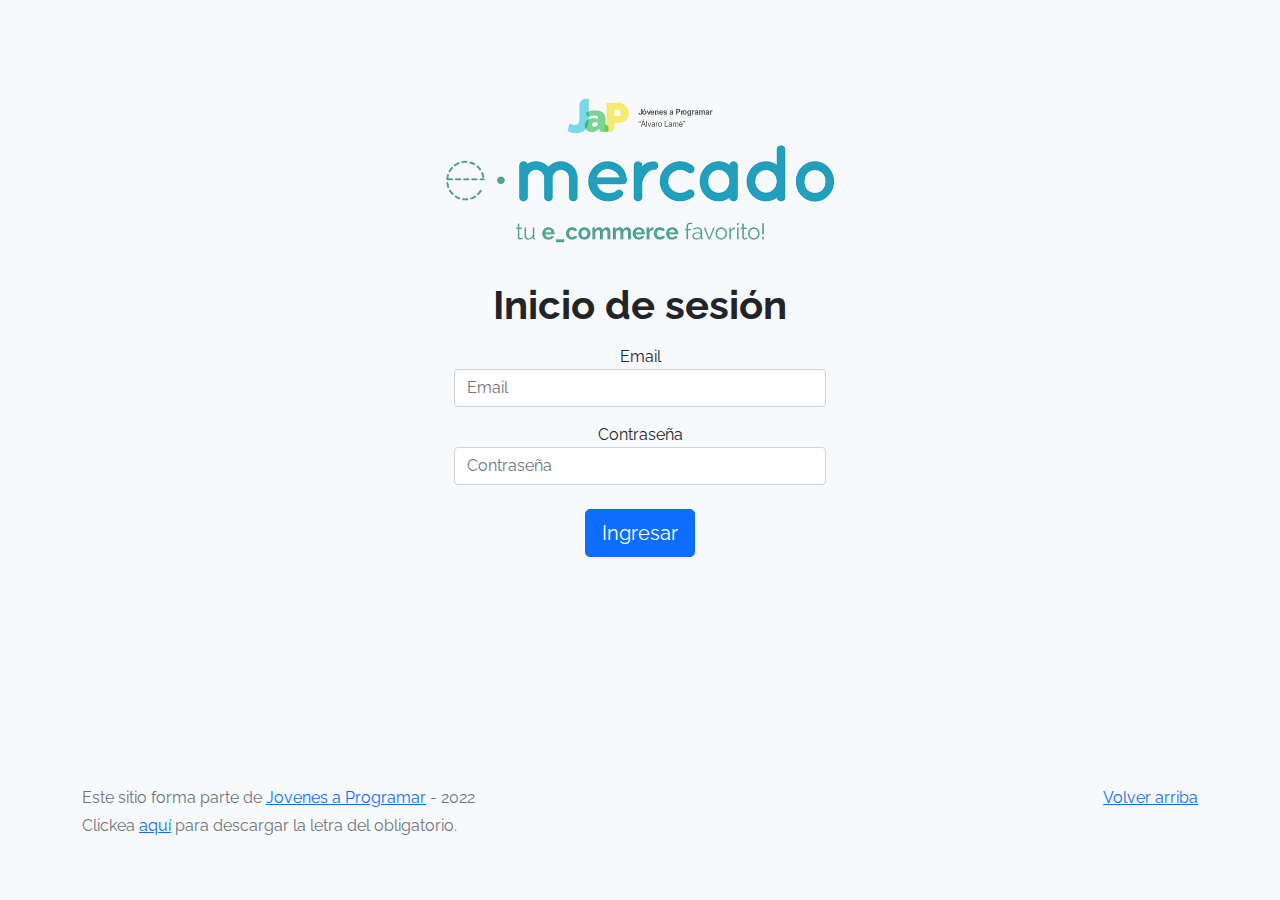
<file: index.html>
<!DOCTYPE html>
<html lang="es">

<head>
  <meta http-equiv="Content-Type" content="text/html; charset=UTF-8">
  <meta name="viewport" content="width=device-width, initial-scale=1, shrink-to-fit=no">
  <title>eMercado - Todo lo que busques está aquí</title>
  
  <link href="https://fonts.googleapis.com/css?family=Raleway:300,300i,400,400i,700,700i,900,900i" rel="stylesheet">
  <link href="css/bootstrap.min.css" rel="stylesheet">
  <link href="css/styles.css" rel="stylesheet">
  <style>
    body {
      background-color: rgb(248, 249, 250);
    }
  </style>
</head>

<body>
  <main> 
    <div class="container text-center mt-5"> 
      
      <div class="d-none d-lg-block pt-4"> <!-- We want the logo to disappear if the screen is too small for it (responsive feel) -->
        <img src="img/login.png" alt="Login-JaP-Logo" width="500">
      </div>
      
      <h1 class="fw-bold">Inicio de sesión</h1> 
      
      <div class="form-group"> <!-- A div including all the login form -->
        <form class="needs-validation" id="login-form" novalidate >
          
          <div class="col-4 mx-auto mt-3"> <!-- The email: required and with invalid feedback -->
            <label for="emailInput">Email</label>
            <input class="form-control" type="email" id="email-input" placeholder="Email" required>
            <div class="invalid-feedback">
              Ingresa tu e-mail
            </div>
          </div>
          
          <div class="col-4 mx-auto mt-3"> <!-- The password: required and with invalid feedback -->
            <label for="passInput">Contraseña</label>
            <input class="form-control" type="password" id="pass-input" placeholder="Contraseña" required>
            <div class="invalid-feedback">
              Ingresa tu contraseña
            </div>
          </div>
          
          <input class="w-10 btn btn-lg btn-primary mt-4" type="submit" value="Ingresar"> <!-- A simple submit button -->
        </form>
      </div>

      <!-- We have the google api loaded on the scripts down below, we give to google our client data and preferences -->
      <div id="g_id_onload" 
        data-client_id="595904313188-fc3uq91rv67dqmqug85nuuba99h29ki7.apps.googleusercontent.com"
        data-callback="handleCredentialResponse">
      </div>
      
      <button class="g_id_signin btn mt-4" type="submit" data-type="standard" id="googleSignIn"> <!-- This is the google button per se -->
      </button>
    </div>
  </main>
  
  <footer class="text-muted">
    <div class="container">
      <p class="float-end">
        <a href="#">Volver arriba</a>
      </p>
      <p>Este sitio forma parte de <a href="https://jovenesaprogramar.edu.uy/" target="_blank">Jovenes a Programar</a> -
        2022</p>
      <p>Clickea <a target="_blank" href="Letra.pdf">aquí</a> para descargar la letra del obligatorio.</p>
    </div>
  </footer>

  <script src="js/bootstrap.bundle.min.js"></script>
  <script src="js/init.js"></script>
  <script src="js/index.js"></script>
  <script src="https://accounts.google.com/gsi/client" async defer></script> <!-- Loading the google API -->
</body>

</html>
</file>
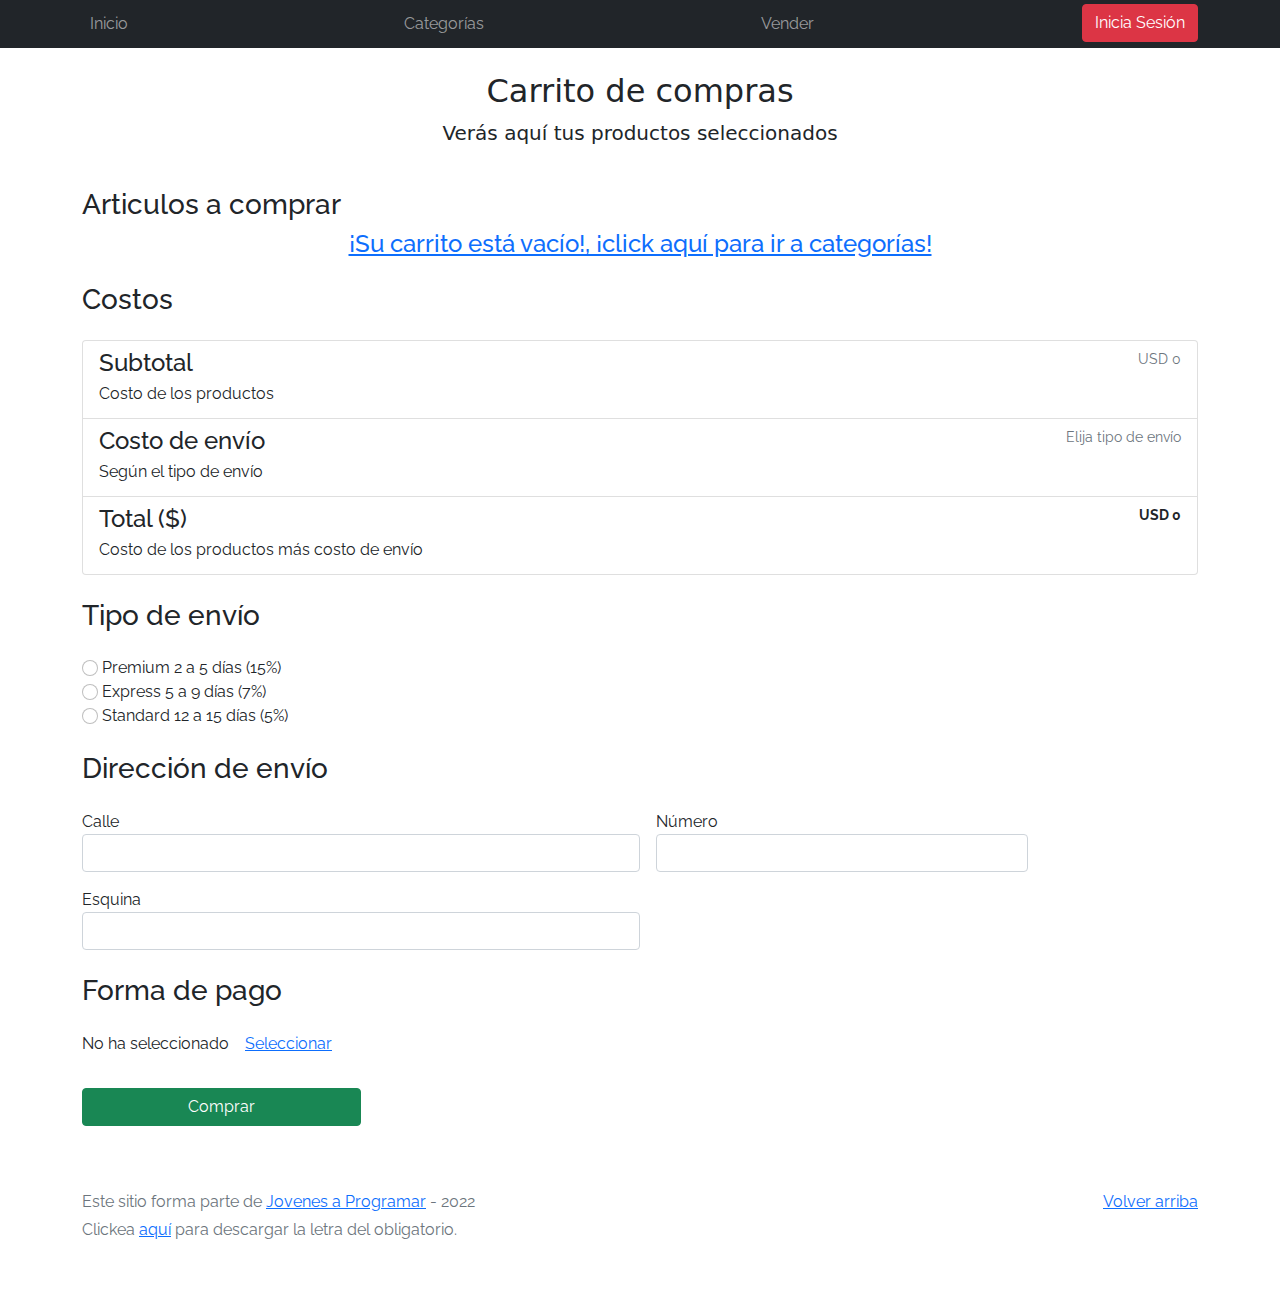
<file: cart.html>
<!DOCTYPE html>
<html lang="es">

<head>
  <meta http-equiv="Content-Type" content="text/html; charset=UTF-8">
  <meta name="viewport" content="width=device-width, initial-scale=1, shrink-to-fit=no">
  <title>eMercado - Todo lo que busques está aquí</title>
  <link href="https://fonts.googleapis.com/css?family=Raleway:300,300i,400,400i,700,700i,900,900i" rel="stylesheet">
  <link href="css/bootstrap.min.css" rel="stylesheet">
  <link href="css/font-awesome.min.css" rel="stylesheet">
  <link href="css/styles.css" rel="stylesheet">
</head>

<body>
  <nav class="navbar navbar-expand-lg navbar-dark bg-dark p-1">
    <div class="container">
      <button class="navbar-toggler" type="button" data-bs-toggle="collapse" data-bs-target="#navbarNav"
        aria-controls="navbarNav" aria-expanded="false" aria-label="Toggle navigation">
        <span class="navbar-toggler-icon"></span>
      </button>
      <div class="collapse navbar-collapse" id="navbarNav">
        <ul class="navbar-nav w-100 justify-content-between">
          <li class="nav-item">
            <a class="nav-link" href="home.html">Inicio</a>
          </li>
          <li class="nav-item">
            <a class="nav-link" href="categories.html">Categorías</a>
          </li>
          <li class="nav-item">
            <a class="nav-link" href="sell.html">Vender</a>
          </li>
          <li class="nav-item" id="username"> <!-- This will show the username once the user logins -->             
          </li>
        </ul>
      </div>
    </div>
  </nav>
  <main class="pb-3">
    <div class="text-center p-4">
      <h2>Carrito de compras</h2> <!-- This h2 is the product name, filled by the js -->
      <p class="lead">Verás aquí tus productos seleccionados</p>
    </div>
    
    <div class="container">
      <h3>Articulos a comprar</h3>

      <h4 class="text-center" id="cart-filler"><a href="categories.html">¡Su carrito está vacío!, ¡click aquí para ir a categorías!</a></h4>

      <table class="table table-hover" style="display: none;" id="articles-header"> <!-- This is the articles table -->
        <thead>
          <tr>
            <th scope="col"></th>
            <th scope="col">Nombre</th>
            <th scope="col">Costo</th>
            <th scope="col">Cantidad</th>
            <th scope="col">Subtotal</th>
            <th scope="col"></th>
          </tr>
        <tbody id="articles-container"> <!-- We will fill the table body with our JS -->
        </tbody>
        </thead>
      </table>

      <h3 class="mt-4 mb-4">Costos</h3> <!-- This list will get filled with our subtotal, shipping and total values -->
      <div class="list-group">
        <div class="list-group-item">
          <div class="d-flex w-100 justify-content-between">
            <h4 class="mb-1">Subtotal</h4>
            <small class="text-muted" id="subtotal">USD 0</small>
          </div>
          <div>
            <p class="mb-1">Costo de los productos</p>
          </div>
        </div>
        
        <div class="list-group-item">
          <div class="d-flex w-100 justify-content-between">
            <h4 class="mb-1">Costo de envío</h4>
            <small class="text-muted" id="shipping">Elija tipo de envío</small>
          </div>
          <div>
            <p class="mb-1">Según el tipo de envío</p>
          </div>
        </div>
        
        <div class="list-group-item">
          <div class="d-flex w-100 justify-content-between">
            <h4 class="mb-1">Total ($)</h4>
            <small class="fw-bold" id="total">USD 0</small>
          </div>
          <div>
            <p class="mb-1">Costo de los productos más costo de envío</p>
          </div>
        </div>
      </div>

      
      <div class="form-group"> <!--Here starts our buying form -->
        <form class="needs-validation" id="buying-form" novalidate>
          <h3 class="mt-4 mb-4">Tipo de envío</h3>  <!--Selecting a shipping will update our shipping value in real time -->
            <input class="form-check-input" type="radio" name="shipping-form" id="premium" required>
            <label  for="premium">Premium 2 a 5 días (15%)</label> <br>
            <input class="form-check-input" type="radio" name="shipping-form" id="express" required>
            <label for="express">Express 5 a 9 días (7%)</label> <br>
            <input class="form-check-input" type="radio" name="shipping-form" id="standard" required>
            <label for="standard">Standard 12 a 15 días (5%)</label>
            <div class="invalid-feedback">
              Selecciona tu tipo de envío
            </div>
          
          <h3 class="mt-4 mb-4">Dirección de envío</h3> <!--Normal user info -->
            <div class="d-flex flex-wrap">
              <div class="col-6 mb-3 me-3">
                <label for="user-street">Calle</label>
                <input class="form-control" type="text" id="user-street" required>
                <div class="invalid-feedback">
                  Completa tu dirección de envío
                </div>
              </div>
              <div class="col-4">
                <label for="user-st-number">Número</label>
                <input class="form-control" type="text" id="user-st-number" required>
                <div class="invalid-feedback">
                  Completa tu dirección de envío
                </div>
              </div>
              <div class="col-6">
                <label for="user-st-corner">Esquina</label>
                <input class="form-control" type="text" id="user-st-corner" required>
                <div class="invalid-feedback">
                  Completa tu dirección de envío
                </div>
              </div>
            </div>

          <h3 class="mt-4 mb-4">Forma de pago</h3> <!--The user will select a way of paying on the modal -->
          <div class="d-flex">
            <p class="me-3" id="buy-condition">No ha seleccionado</p>
            <a href="" data-bs-toggle="modal" data-bs-target="#exampleModal">Seleccionar</a>
          </div>
          <div class="invalid-feedback">
            Debes completar tu forma de pago
          </div>

          <!--Modal starts -->
          <div class="modal fade" id="exampleModal" tabindex="-1" aria-labelledby="exampleModalLabel" aria-hidden="true"> 
            <div class="modal-dialog modal-dialog-centered">
              <div class="modal-content">
                <div class="modal-header">
                  <h1 class="modal-title fs-5" id="exampleModalLabel">Forma de pago</h1>
                  <button type="button" class="btn-close" data-bs-dismiss="modal" aria-label="Close"></button>
                </div>
                
                <div class="modal-body">
                  <input class="form-check-input" type="radio" name="buy-condition-form" id="credit-card" required>
                  <label  for="credit-card">Tarjeta de crédito</label> 
                  
                  <hr>
                  
                  <fieldset id="card-fieldset"> 
                    <div class="d-flex">
                      <div class="col-5 me-3">
                        <label for="card-number">Número de tarjeta</label>
                        <input class="form-control" type="text" name="buy-condition-form" id="card-number" required>
                      </div>
                      
                      <div class="col-4">
                        <label for="security-number">Código de seg.</label>
                        <input class="form-control" type="text" name="buy-condition-form" id="security-number" required>
                      </div>
                    </div>
                    
                    <div class="col-5 my-3">
                      <label for="validity-date">Vencimiento (MM/AA)</label>
                      <input class="form-control" type="text" name="buy-condition-form" id="validity-date" required>
                    </div>
                  </fieldset>
                
                  <input class="form-check-input" type="radio" name="buy-condition-form" id="bank-account" required>
                  <label  for="credit-card">Transferencia bancaria</label>
                    
                    <hr>

                  <fieldset id="bank-fieldset">
                    <div class="col-5">
                      <label for="account-number">Número de cuenta</label>
                      <input class="form-control" type="text" name="buy-condition-form" id="account-number" required>
                    </div>
                  </fieldset>
                </div>
                
                <div class="modal-footer">
                  <button type="button" class="btn btn-primary" data-bs-dismiss="modal">Cerrar</button>
                </div>
              </div>
            </div>
          </div>
          <!--Modal ends -->
          
          <input class="w-25 btn btn-success mt-3" type="submit" value="Comprar" id="buying-submit"> <!--A simple submit button -->
        </form>
      </div>

      <div class="alert alert-success justify-content-between" style="display: none;" role="alert" id="success-alert"> <!--Buying succesfully will display this alert -->
        ¡Has comprado con éxito!
        <button type="button" class="btn-close" data-bs-dismiss="alert" aria-label="Close"></button>
      </div>

      <div class="alert alert-danger justify-content-between" style="display: none;" role="alert" id="empty-cart-alert"> <!--Submitting the form with an empty cart will display this alert -->
        ¡Debes llenar tu carrito para comprar productos!
        <button type="button" class="btn-close" data-bs-dismiss="alert" aria-label="Close"></button>
      </div>
    </div>
  </main>
  <footer class="text-muted">
    <div class="container">
      <p class="float-end">
        <a href="#">Volver arriba</a>
      </p>
      <p>Este sitio forma parte de <a href="https://jovenesaprogramar.edu.uy/" target="_blank">Jovenes a Programar</a> -
        2022</p>
      <p>Clickea <a target="_blank" href="Letra.pdf">aquí</a> para descargar la letra del obligatorio.</p>
    </div>
  </footer>
  <div id="spinner-wrapper">
    <div class="lds-ring">
      <div></div>
      <div></div>
      <div></div>
      <div></div>
    </div>
  </div>
  <script src="js/bootstrap.bundle.min.js"></script>
  <script src="js/init.js"></script>
  <script src="js/cart.js"></script>
</body>

</html>
</file>
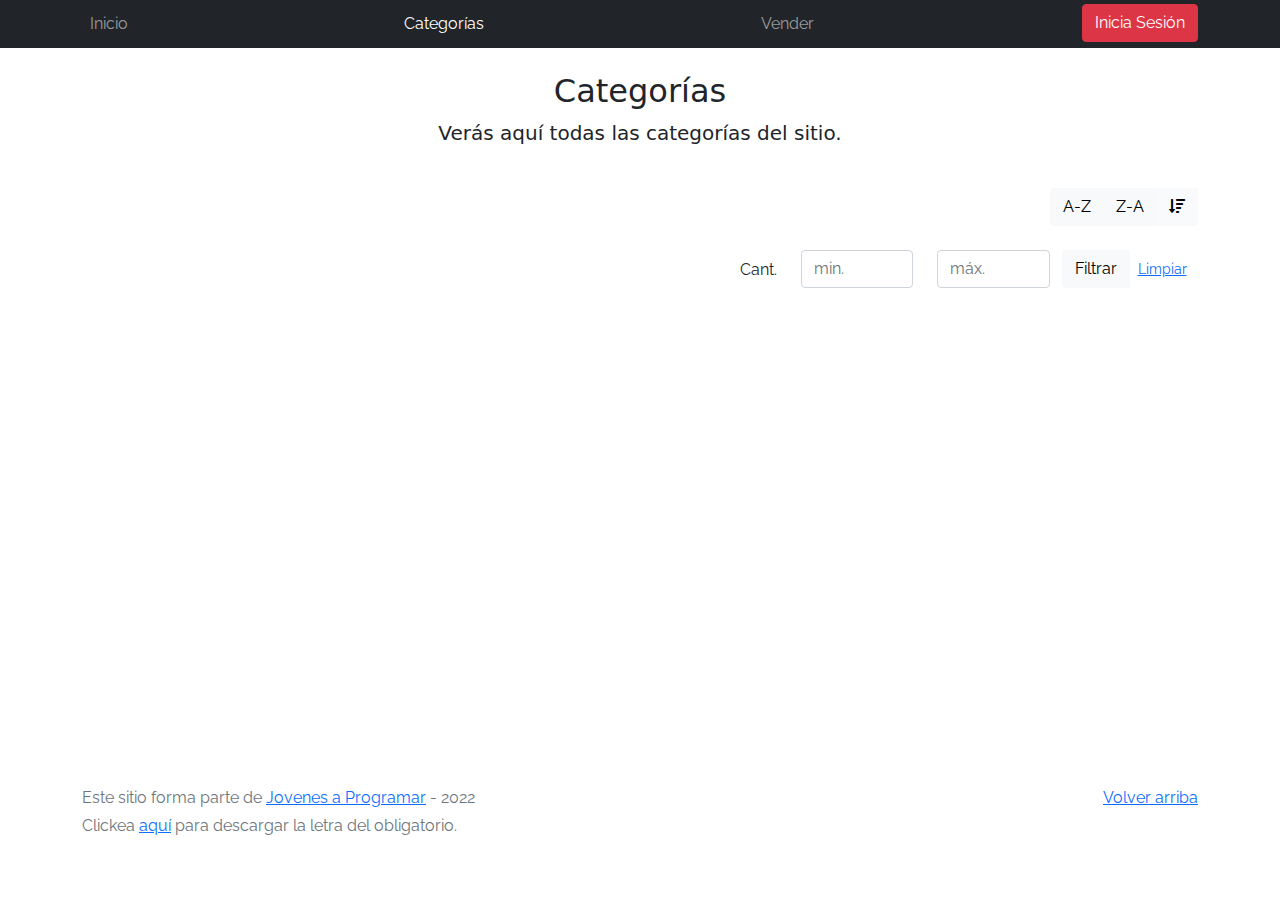
<file: categories.html>
<!DOCTYPE html>
<html lang="es">

<head>
  <meta http-equiv="Content-Type" content="text/html; charset=UTF-8">
  <meta name="viewport" content="width=device-width, initial-scale=1, shrink-to-fit=no">
  <title>eMercado - Todo lo que busques está aquí</title>

  <link href="https://fonts.googleapis.com/css?family=Raleway:300,300i,400,400i,700,700i,900,900i" rel="stylesheet">
  <link href="css/font-awesome.min.css" rel="stylesheet">
  <link href="css/bootstrap.min.css" rel="stylesheet">
  <link href="css/styles.css" rel="stylesheet">
</head>

<body>
  <nav class="navbar navbar-expand-lg navbar-dark bg-dark p-1">
    <div class="container">
      <button class="navbar-toggler" type="button" data-bs-toggle="collapse" data-bs-target="#navbarNav"
        aria-controls="navbarNav" aria-expanded="false" aria-label="Toggle navigation">
        <span class="navbar-toggler-icon"></span>
      </button>
      <div class="collapse navbar-collapse" id="navbarNav">
        <ul class="navbar-nav w-100 justify-content-between">
          <li class="nav-item">
            <a class="nav-link" href="home.html">Inicio</a>
          </li>
          <li class="nav-item">
            <a class="nav-link active" href="categories.html">Categorías</a>
          </li>
          <li class="nav-item">
            <a class="nav-link" href="sell.html">Vender</a>
          </li>
          <li class="nav-item" id="username"> <!-- This will show the username once the user logins -->             
          </li>
        </ul>
      </div>
    </div>
  </nav>
  <main class="pb-5">
    <div class="text-center p-4">
      <h2>Categorías</h2>
      <p class="lead">Verás aquí todas las categorías del sitio.</p>
    </div>
    <div class="container">
      <div class="row">
        <div class="col text-end">
          <div class="btn-group btn-group-toggle mb-4" data-bs-toggle="buttons">
            <input type="radio" class="btn-check" name="options" id="sortAsc">
            <label class="btn btn-light" for="sortAsc">A-Z</label>
            <input type="radio" class="btn-check" name="options" id="sortDesc">
            <label class="btn btn-light" for="sortDesc">Z-A</label>
            <input type="radio" class="btn-check" name="options" id="sortByCount" checked>
            <label class="btn btn-light" for="sortByCount"><i class="fas fa-sort-amount-down mr-1"></i></label>
          </div>
        </div>
      </div>
      <div class="row">
        <div class="col-lg-6 offset-lg-6 col-md-12 mb-1 container">
          <div class="row container p-0 m-0">
            <div class="col">
              <p class="font-weight-normal text-end my-2">Cant.</p>
            </div>
            <div class="col">
              <input class="form-control" type="number" placeholder="min." id="rangeFilterCountMin">
            </div>
            <div class="col">
              <input class="form-control" type="number" placeholder="máx." id="rangeFilterCountMax">
            </div>
            <div class="col-3 p-0">
              <div class="btn-group" role="group">
                <button class="btn btn-light btn-block" id="rangeFilterCount">Filtrar</button>
                <button class="btn btn-link btn-sm" id="clearRangeFilter">Limpiar</button>
              </div>
            </div>
          </div>
        </div>
      </div>
      <div class="row">
        <div class="list-group" id="cat-list-container">
        </div>
      </div>
    </div>
  </main>
  <footer class="text-muted">
    <div class="container">
      <p class="float-end">
        <a href="#">Volver arriba</a>
      </p>
      <p>Este sitio forma parte de <a href="https://jovenesaprogramar.edu.uy/" target="_blank">Jovenes a Programar</a> -
        2022</p>
      <p>Clickea <a target="_blank" href="Letra.pdf">aquí</a> para descargar la letra del obligatorio.</p>
    </div>
  </footer>
  <div id="spinner-wrapper">
    <div class="lds-ring">
      <div></div>
      <div></div>
      <div></div>
      <div></div>
    </div>
  </div>
  <script src="js/bootstrap.bundle.min.js"></script>
  <script src="js/init.js"></script>
  <script src="js/categories.js"></script>
</body>

</html>
</file>
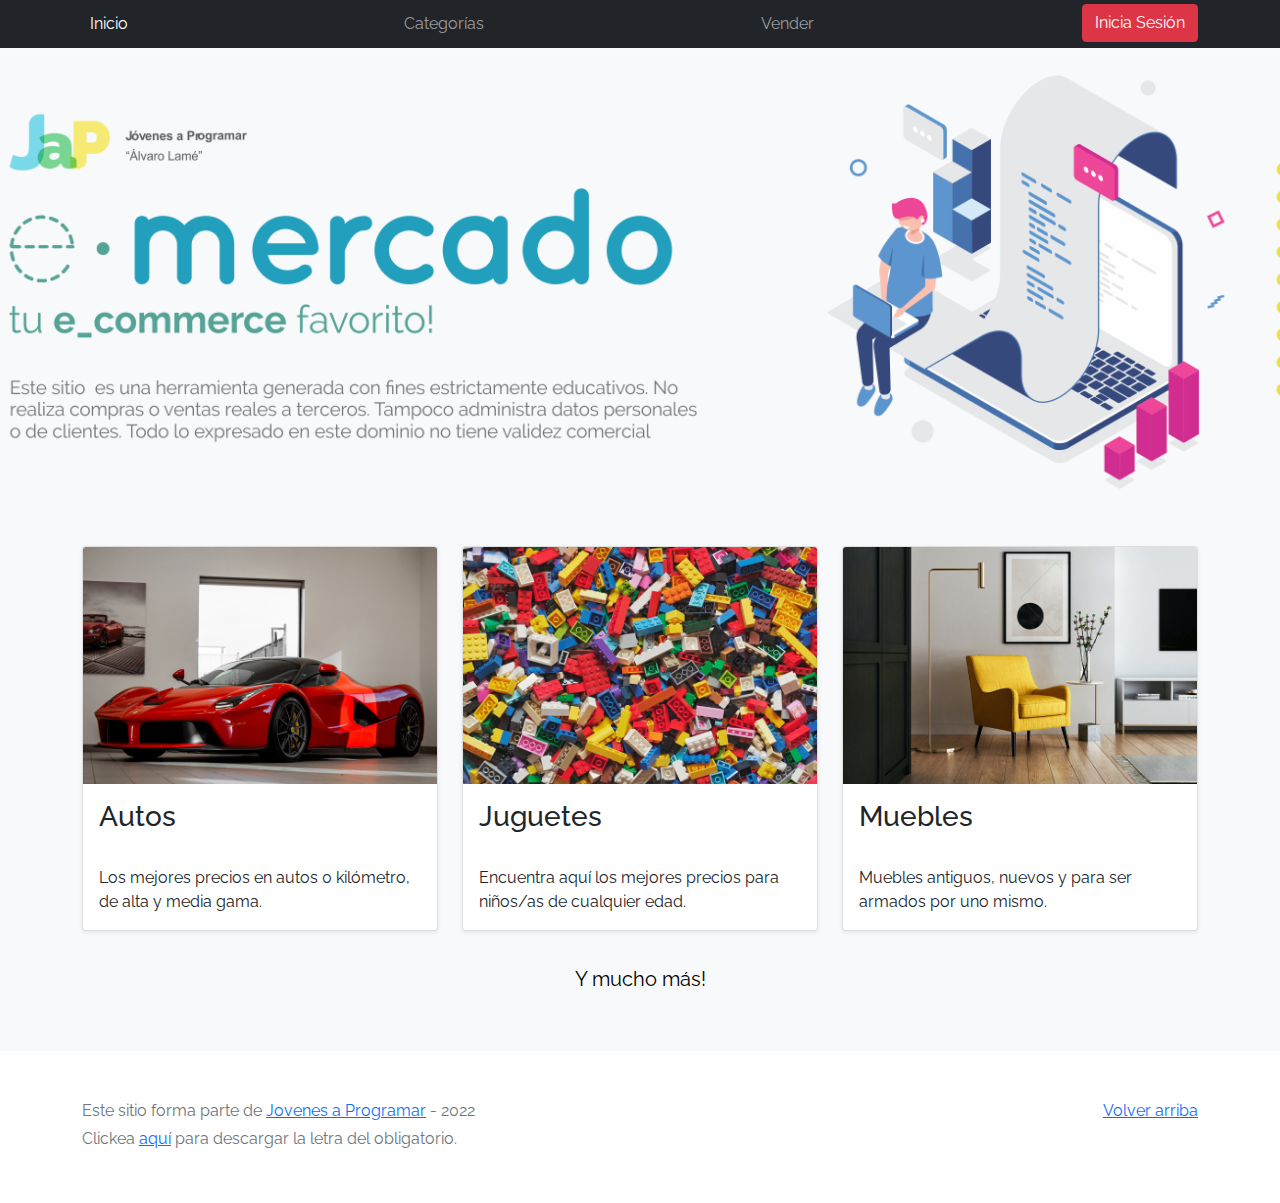
<file: home.html>
<!DOCTYPE html>
<html lang="es">

<head>
  <meta http-equiv="Content-Type" content="text/html; charset=UTF-8">
  <meta name="viewport" content="width=device-width, initial-scale=1, shrink-to-fit=no">
  <title>eMercado - Todo lo que busques está aquí</title>

  <link href="https://fonts.googleapis.com/css?family=Raleway:300,300i,400,400i,700,700i,900,900i" rel="stylesheet">
  <link href="css/bootstrap.min.css" rel="stylesheet">
  <link href="css/styles.css" rel="stylesheet">
</head>

<body>
  <nav class="navbar navbar-expand-lg navbar-dark bg-dark p-1">
    <div class="container">
      <button class="navbar-toggler" type="button" data-bs-toggle="collapse" data-bs-target="#navbarNav"
        aria-controls="navbarNav" aria-expanded="false" aria-label="Toggle navigation">
        <span class="navbar-toggler-icon"></span>
      </button>
      <div class="collapse navbar-collapse" id="navbarNav">
        <ul class="navbar-nav w-100 justify-content-between">
          <li class="nav-item">
            <a class="nav-link active" href="home.html">Inicio</a>
          </li>
          <li class="nav-item">
            <a class="nav-link" href="categories.html">Categorías</a>
          </li>
          <li class="nav-item">
            <a class="nav-link" href="sell.html">Vender</a>
          </li>
          <li class="nav-item" id="username"> <!-- This will show the username once the user logins -->             
          </li>
        </ul>
      </div>
    </div>
  </nav>
  
  <main>
    <div class="jumbotron text-center"></div>
    <div class="album py-5 bg-light">
      <div class="container">
        <div class="row">
          <div class="col-md-4">
            <div class="card mb-4 shadow-sm custom-card cursor-active" id="autos">
              <img class="bd-placeholder-img card-img-top" src="img/cars_index.jpg"
                alt="Imgagen representativa de la categoría 'Autos'">
              <h3 class="m-3">Autos</h3>
              <div class="card-body">
                <p class="card-text">Los mejores precios en autos 0 kilómetro, de alta y media gama.</p>
              </div>
            </div>
          </div>
          <div class="col-md-4">
            <div class="card mb-4 shadow-sm custom-card cursor-active" id="juguetes">
              <img class="bd-placeholder-img card-img-top" src="img/toys_index.jpg"
                alt="Imgagen representativa de la categoría 'Juguetes'">
              <h3 class="m-3">Juguetes</h3>
              <div class="card-body">
                <p class="card-text">Encuentra aquí los mejores precios para niños/as de cualquier edad.</p>
              </div>
            </div>
          </div>
          <div class="col-md-4">
            <div class="card mb-4 shadow-sm custom-card cursor-active" id="muebles">
              <img class="bd-placeholder-img card-img-top" src="img/furniture_index.jpg"
                alt="Imgagen representativa de la categoría 'Muebles'">
              <h3 class="m-3">Muebles</h3>
              <div class="card-body">
                <p class="card-text">Muebles antiguos, nuevos y para ser armados por uno mismo.</p>
              </div>
            </div>
          </div>
        </div>
        <div class="row">
          <a class="btn btn-light btn-lg btn-block" href="categories.html">Y mucho más!</a>
        </div>
      </div>
    </div>
  </main>
  
  <footer class="text-muted">
    <div class="container">
      <p class="float-end">
        <a href="#">Volver arriba</a>
      </p>
      <p>Este sitio forma parte de <a href="https://jovenesaprogramar.edu.uy/" target="_blank">Jovenes a Programar</a> -
        2022</p>
      <p>Clickea <a target="_blank" href="Letra.pdf">aquí</a> para descargar la letra del obligatorio.</p>
    </div>
  </footer> 
  
  <script src="js/bootstrap.bundle.min.js"></script>
  <script src="js/init.js"></script>
  <script src="js/home.js"></script> 
</body>

</html>
</file>
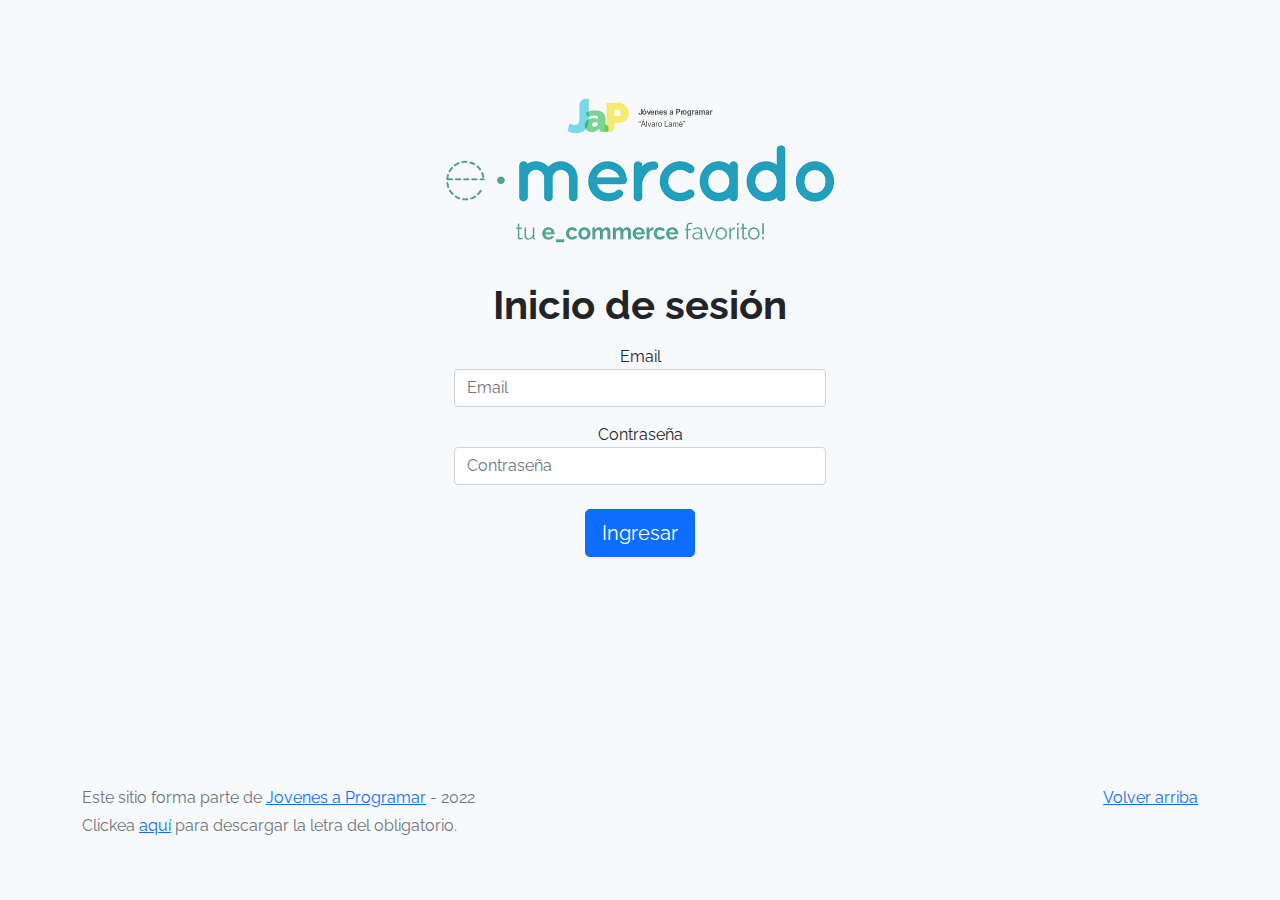
<file: my-profile.html>
<!DOCTYPE html>
<html lang="es">

<head>
  <meta http-equiv="Content-Type" content="text/html; charset=UTF-8">
  <meta name="viewport" content="width=device-width, initial-scale=1, shrink-to-fit=no">
  <title>eMercado - Todo lo que busques está aquí</title>
  <link href="https://fonts.googleapis.com/css?family=Raleway:300,300i,400,400i,700,700i,900,900i" rel="stylesheet">
  <link href="css/bootstrap.min.css" rel="stylesheet">
  <link href="css/styles.css" rel="stylesheet">
  <style>
    .bd-placeholder-img {
      font-size: 1.125rem;
      text-anchor: middle;
      -webkit-user-select: none;
      -moz-user-select: none;
      -ms-user-select: none;
      user-select: none;
    }

    @media (min-width: 768px) {
      .bd-placeholder-img-lg {
        font-size: 3.5rem;
      }
    }
  </style>
</head>

<body>
  <nav class="navbar navbar-expand-lg navbar-dark bg-dark p-1">
    <div class="container">
      <button class="navbar-toggler" type="button" data-bs-toggle="collapse" data-bs-target="#navbarNav"
        aria-controls="navbarNav" aria-expanded="false" aria-label="Toggle navigation">
        <span class="navbar-toggler-icon"></span>
      </button>
      <div class="collapse navbar-collapse" id="navbarNav">
        <ul class="navbar-nav w-100 justify-content-between">
          <li class="nav-item">
            <a class="nav-link" href="home.html">Inicio</a>
          </li>
          <li class="nav-item">
            <a class="nav-link" href="categories.html">Categorías</a>
          </li>
          <li class="nav-item">
            <a class="nav-link" href="sell.html">Vender</a>
          </li>
          <li class="nav-item" id="username"> <!-- This will show the username once the user logins -->             
          </li>
        </ul>
      </div>
    </div>
  </nav>
  <main class="pb-3">
    <div class="container">
      <div class="mt-5 d-flex justify-content-between align-items-center" id="header-content"> <!-- A header with our h1 and the profile picture -->
        <h1 style="vertical-align: baseline;">Perfil</h1>
        <img class="img-thumbnail" style="width: 200px; height: 200px;" src="img/profile_picture_generic.jpg" alt="Foto de perfil" id="profile-picture">
      </div>
      <hr>
      <div class="form-group"> <!-- This forms will hold our user info  -->
        <form class="needs-validation" id="profile-form" novalidate> <!-- The form starts with text inputs  -->
          <div class="d-flex flex-wrap">
            <div class="col-5 me-5 mb-3">
              <label  for="first-name-input">Primer Nombre*</label>
              <input class="form-control" type="text" name="first-name-input" id="first-name-input" required>
              <div class="invalid-feedback">
                Este campo debe estar completo
              </div>
            </div>
           
            <div class="col-5 mb-3">
              <label  for="second-name-input">Segundo Nombre</label>
              <input class="form-control" type="text" name="second-name-input" id="second-name-input">
            </div>
            
            <div class="col-5 me-5 mb-3">
              <label for="first-lastname-input">Primer Apelllido*</label>
              <input class="form-control" type="text" name="first-lastname-input" id="first-lastname-input" required>
              <div class="invalid-feedback">
                Este campo debe estar completo
              </div>
            </div>
           
            <div class="col-5 mb-3">
              <label for="second-lastname-input">Segundo Apellido</label>
              <input class="form-control" type="text" name="second-lastname-input" id="second-lastname-input">
            </div>
            
            <div class="col-5 me-5 mb-3">
              <label for="email-input">E-mail*</label>
              <input class="form-control" type="e-mail" name="email-input" id="email-input" required>
              <div class="invalid-feedback">
                Este campo debe estar completo
              </div>
            </div>
            
            <div class="col-5 mb-3">
              <label for="phone-input">Teléfono de Contacto</label>
              <input class="form-control" type="text" name="phone-input" id="phone-input">
            </div>
          </div>

          <div class="col-5 mb-3">
            <label for="image-input">Imagen de Perfil</label>
            <input class="form-control" type="file" name="image-input" id="image-input"> <!-- Here the user loads his profile image  -->
          </div>
        <hr>
        <input class="w-25 btn btn-primary mt-3" type="submit" value="Guardar Cambios" id="profile-submit"> <!-- Submit button  -->
        </form> <!-- Form ends  -->
      </div>
    </div>
  </main>
  <footer class="text-muted">
    <div class="container">
      <p class="float-end">
        <a href="#">Volver arriba</a>
      </p>
      <p>Este sitio forma parte de <a href="https://jovenesaprogramar.edu.uy/" target="_blank">Jovenes a Programar</a> -
        2022</p>
      <p>Clickea <a target="_blank" href="Letra.pdf">aquí</a> para descargar la letra del obligatorio.</p>
    </div>
  </footer>
  <script src="js/bootstrap.bundle.min.js"></script>
  <script src="js/init.js"></script>
  <script src="js/my-profile.js"></script>
</body>

</html>
</file>
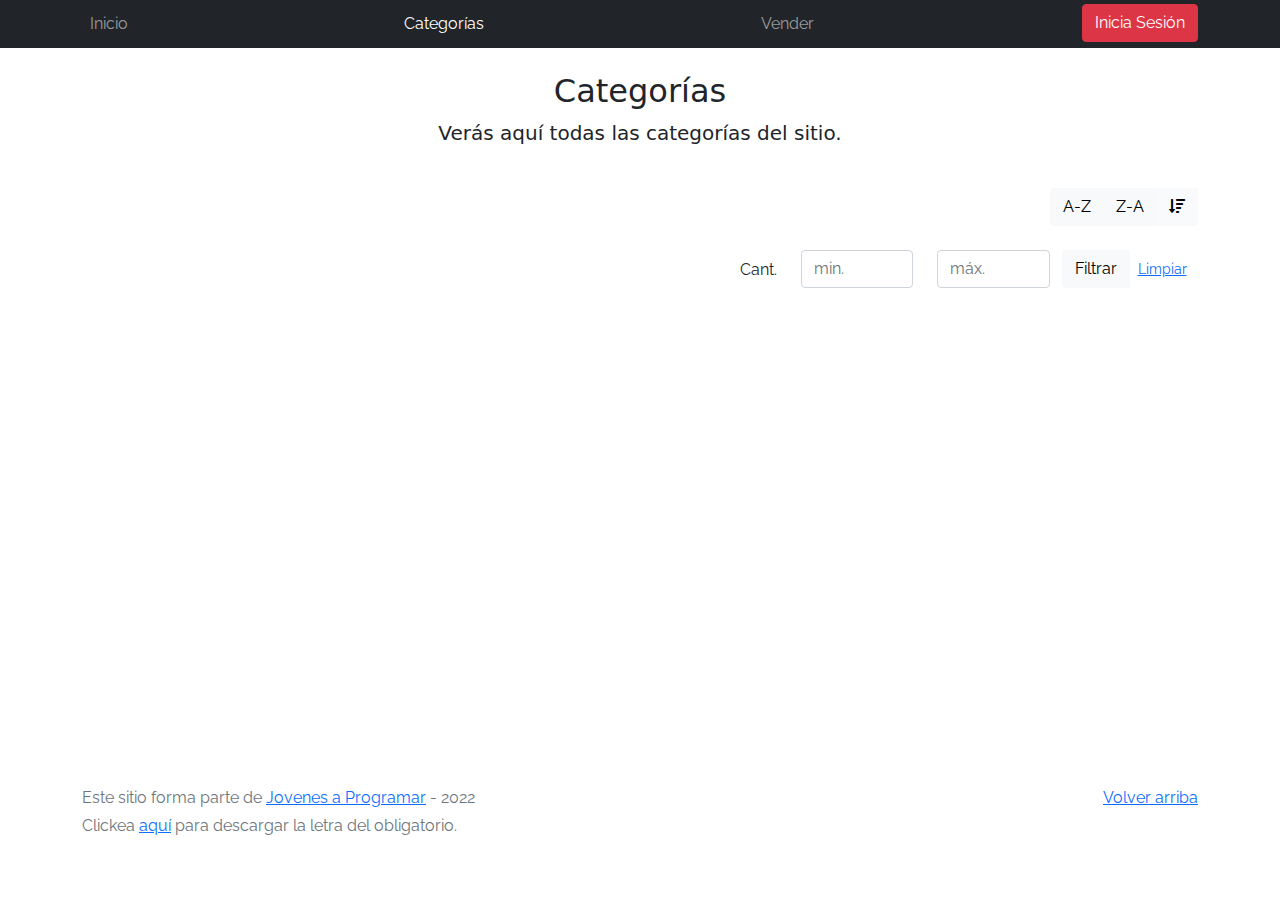
<file: product-info.html>
<!DOCTYPE html>
<html lang="es">

<head>
  <meta http-equiv="Content-Type" content="text/html; charset=UTF-8">
  <meta name="viewport" content="width=device-width, initial-scale=1, shrink-to-fit=no">
  <title>eMercado - Todo lo que busques está aquí</title>

  <link href="https://fonts.googleapis.com/css?family=Raleway:300,300i,400,400i,700,700i,900,900i" rel="stylesheet">
  <link href="css/font-awesome.min.css" rel="stylesheet">
  <link href="css/bootstrap.min.css" rel="stylesheet">
  <link href="css/styles.css" rel="stylesheet">
</head>

<body>
  <nav class="navbar navbar-expand-lg navbar-dark bg-dark p-1">
    <div class="container">
      <button class="navbar-toggler" type="button" data-bs-toggle="collapse" data-bs-target="#navbarNav"
        aria-controls="navbarNav" aria-expanded="false" aria-label="Toggle navigation">
        <span class="navbar-toggler-icon"></span>
      </button>
      <div class="collapse navbar-collapse" id="navbarNav">
        <ul class="navbar-nav w-100 justify-content-between">
          <li class="nav-item">
            <a class="nav-link" href="home.html">Inicio</a>
          </li>
          <li class="nav-item">
            <a class="nav-link" href="categories.html">Categorías</a>
          </li>
          <li class="nav-item">
            <a class="nav-link" href="sell.html">Vender</a>
          </li>
          <li class="nav-item" id="username"> <!-- This will show the username once the user logins -->             
          </li>
        </ul>
      </div>
    </div>
  </nav>
  
  <main class="pb-3">
    <div class="d-flex w-50 mx-auto justify-content-between align-items-center">
      <div class="text-center p-4">
        <h2 id="product-name"></h2> <!-- This h2 is the product name, filled by the js -->
        <p class="lead">Verás aquí detalles del producto.</p>
      </div>
      
      <button type="button" class="btn btn-success" id="buy-btn"><i class="fas fa-shopping-cart"></i> Comprar</button>
    </div>
    
    <div class="container">
      <div class="row mb-5"> 
        <div class="list-group" id="prod-info-container">  <!-- This is the div that's gonna hold the js formatting of our product-info fetch -->
        </div>
      </div>

      <h3>Productos relacionados:</h3>
      <div class="row mb-5">
        <div class="list-group" id="prod-related-container">  <!-- This is the div that's gonna hold the js formatting of our product-info fetch -->
        </div>
      </div>
            
      <h3>Comentarios:</h3>
      <div class="row mb-5"> 
        <div class="list-group" id="prod-comments-container">  <!-- This is the div that's gonna hold the js formatting of our product comments fetch -->
        </div>
      </div>

      <h3>Comentar:</h3>
      <div class="form-group">
        <form class="needs-validation" id="comment-form" novalidate>  <!-- This form is to make a new comment  -->
          <label class="lead" for="user-description">Tu opinión:</label>
          <input class="form-control" type="text" id="user-description" required>  <!-- The user gives his opinion about the product  -->
          <div class="invalid-feedback">
            Ingresa tu comentario
          </div>

          <label class="lead mt-3" for="user-score">Puntúa el producto:</label>
          <div class="col-3">
            <select class="form-control" id="user-score" required> <!-- The user gives the product a score  -->
              <option value="1">1</option>
              <option value="2">2</option>
              <option value="3">3</option>
              <option value="4">4</option>
              <option value="5">5</option>
            </select>
          </div>

          <input class="w-25 btn btn-primary mt-3" type="submit" value="Enviar" id="user-comment"> <!-- A simple submit button to our form  -->
          
          <div id="login-request"></div> <!-- This div will be filled with a link to our login page (index.html) if the user isnt' logged  -->
        </form>
      </div>
    </div>
  </main>

  <footer class="text-muted">
    <div class="container">
      <p class="float-end">
        <a href="#">Volver arriba</a>
      </p>
      <p>Este sitio forma parte de <a href="https://jovenesaprogramar.edu.uy/" target="_blank">Jovenes a Programar</a> -
        2022</p>
      <p>Clickea <a target="_blank" href="Letra.pdf">aquí</a> para descargar la letra del obligatorio.</p>
    </div>
  </footer>

  <div id="spinner-wrapper">
    <div class="lds-ring">
      <div></div>
      <div></div>
      <div></div>
      <div></div>
    </div>
  </div>

  <script src="js/bootstrap.bundle.min.js"></script>
  <script src="js/init.js"></script>
  <script src="js/product-info.js"></script>
</body>

</html>
</file>
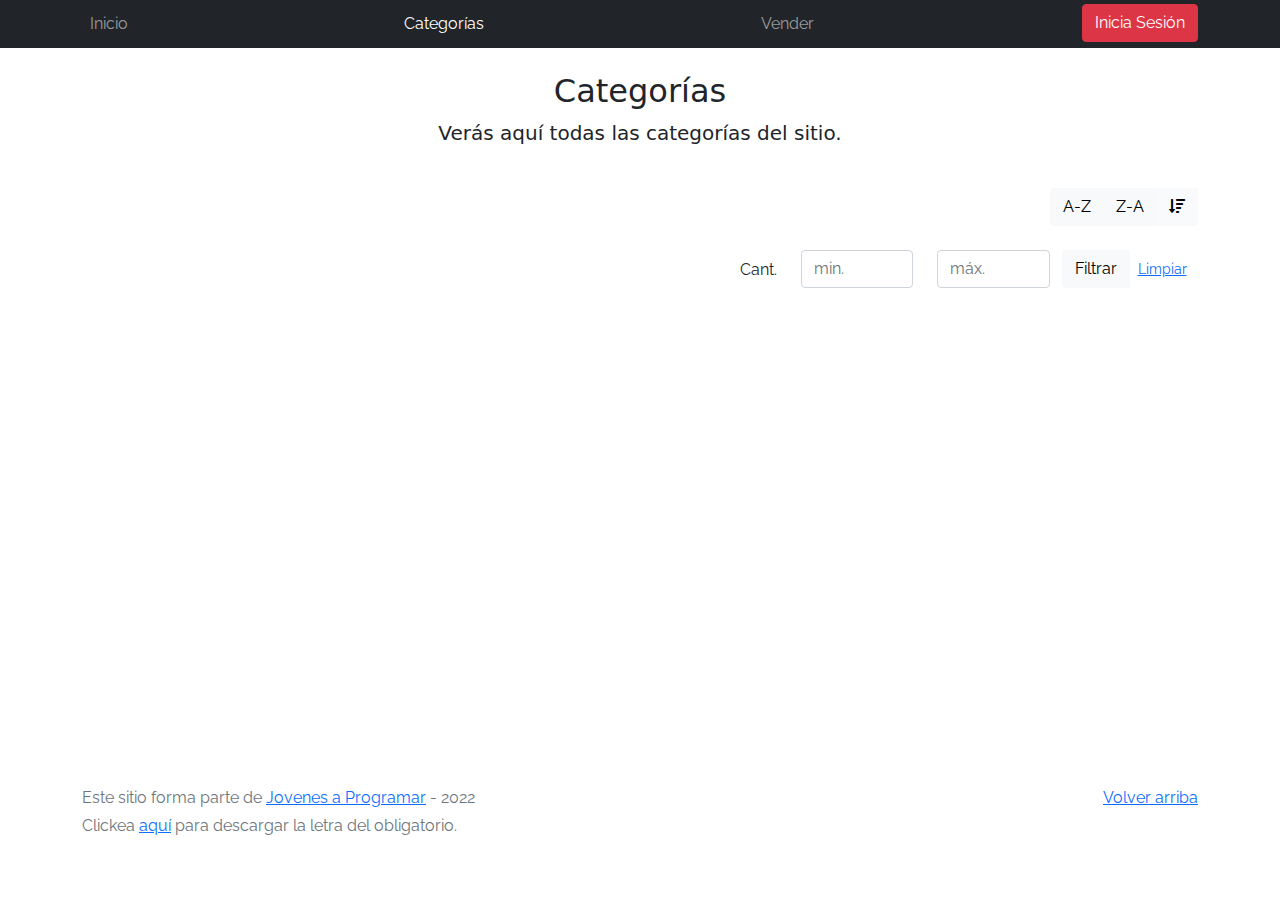
<file: products.html>
<!DOCTYPE html>
<html lang="es">

<head>
  <meta http-equiv="Content-Type" content="text/html; charset=UTF-8">
  <meta name="viewport" content="width=device-width, initial-scale=1, shrink-to-fit=no">
  <title>eMercado - Todo lo que busques está aquí</title>

  <link href="https://fonts.googleapis.com/css?family=Raleway:300,300i,400,400i,700,700i,900,900i" rel="stylesheet">
  <link href="css/font-awesome.min.css" rel="stylesheet">
  <link href="css/bootstrap.min.css" rel="stylesheet">
  <link href="css/styles.css" rel="stylesheet">
</head>

<body>
  <nav class="navbar navbar-expand-lg navbar-dark bg-dark p-1">
    <div class="container">
      <button class="navbar-toggler" type="button" data-bs-toggle="collapse" data-bs-target="#navbarNav"
        aria-controls="navbarNav" aria-expanded="false" aria-label="Toggle navigation">
        <span class="navbar-toggler-icon"></span>
      </button>
      <div class="collapse navbar-collapse" id="navbarNav">
        <ul class="navbar-nav w-100 justify-content-between">
          <li class="nav-item">
            <a class="nav-link" href="home.html">Inicio</a>
          </li>
          <li class="nav-item">
            <a class="nav-link" href="categories.html">Categorías</a>
          </li>
          <li class="nav-item">
            <a class="nav-link" href="sell.html">Vender</a>
          </li>
          <li class="nav-item" id="username"> <!-- This will show the username once the user logins -->             
          </li>
        </ul>
      </div>
    </div>
  </nav>
  
  <main class="pb-5">
    <div class="text-center p-4">
      <h2>Productos</h2>
      <p class="lead" id="category">Verás aquí todos los productos de la categoría Autos.</p>
    </div>

    <div class="container">
      
      <div class="row">
        <div class="row">
          <div class="col text-end">
            <div class="btn-group btn-group-toggle mb-4" data-bs-toggle="buttons"> <!-- This div contains the sort buttons -->
              <input type="radio" class="btn-check" name="options" id="sort-desc" checked>
              <label class="btn btn-light" for="sort-desc">$ <i class="fas fa-sort-amount-down mr-1"></i></label>
              <input type="radio" class="btn-check" name="options" id="sort-asc" checked>
              <label class="btn btn-light" for="sort-asc">$ <i class="fas fa-sort-amount-up mr-1"></i></label>
              <input type="radio" class="btn-check" name="options" id="sort-by-unit">
              <label class="btn btn-light" for="sort-by-unit">Más vendidos <i class="fas fa-sort-amount-down mr-1"></i></label>
            </div>
          </div>
        </div>

        <div class="col-lg-6 offset-lg-6 col-md-12 mb-4 container"> <!-- This div contains the filter by price inputs and the filter and clear buttons -->
          <div class="row container p-0 m-0">
            <div class="col">
              <p class="font-weight-normal text-end my-2">Precio</p>
            </div>
            <div class="col">
              <input class="form-control" type="number" placeholder="min." id="range-filter-cost-min">
            </div>
            <div class="col">
              <input class="form-control" type="number" placeholder="máx." id="range-filter-cost-max">
            </div>
            <div class="col-3 p-0">
              <div class="btn-group" role="group">
                <button class="btn btn-light btn-block" id="range-filter-cost">Filtrar</button>
                <button class="btn btn-link btn-sm" id="clear-range-filter">Limpiar</button>
              </div>
            </div>
          </div>
        </div>

        <div class="row justify-content-end">
          <div class="col-lg-5"> <!-- This div contains our search bar -->
            <input class="form-control" type="search" placeholder="Buscar" id="input-search">
            <label for="inputSearch"></label>
          </div>
        </div>

      <div class="row"> 
        <div class="list-group" id="cat-data-container">  <!-- This is the div that's gonna hold the js formatting of our products list -->
        </div>
      </div>

    </div>
  </main>

  <footer class="text-muted">
    <div class="container">
      <p class="float-end">
        <a href="#">Volver arriba</a>
      </p>
      <p>Este sitio forma parte de <a href="https://jovenesaprogramar.edu.uy/" target="_blank">Jovenes a Programar</a> -
        2022</p>
      <p>Clickea <a target="_blank" href="Letra.pdf">aquí</a> para descargar la letra del obligatorio.</p>
    </div>
  </footer>

  <div id="spinner-wrapper">
    <div class="lds-ring">
      <div></div>
      <div></div>
      <div></div>
      <div></div>
    </div>
  </div>

  <script src="js/bootstrap.bundle.min.js"></script>
  <script src="js/init.js"></script>
  <script src="js/products.js"></script>
</body>

</html>
</file>
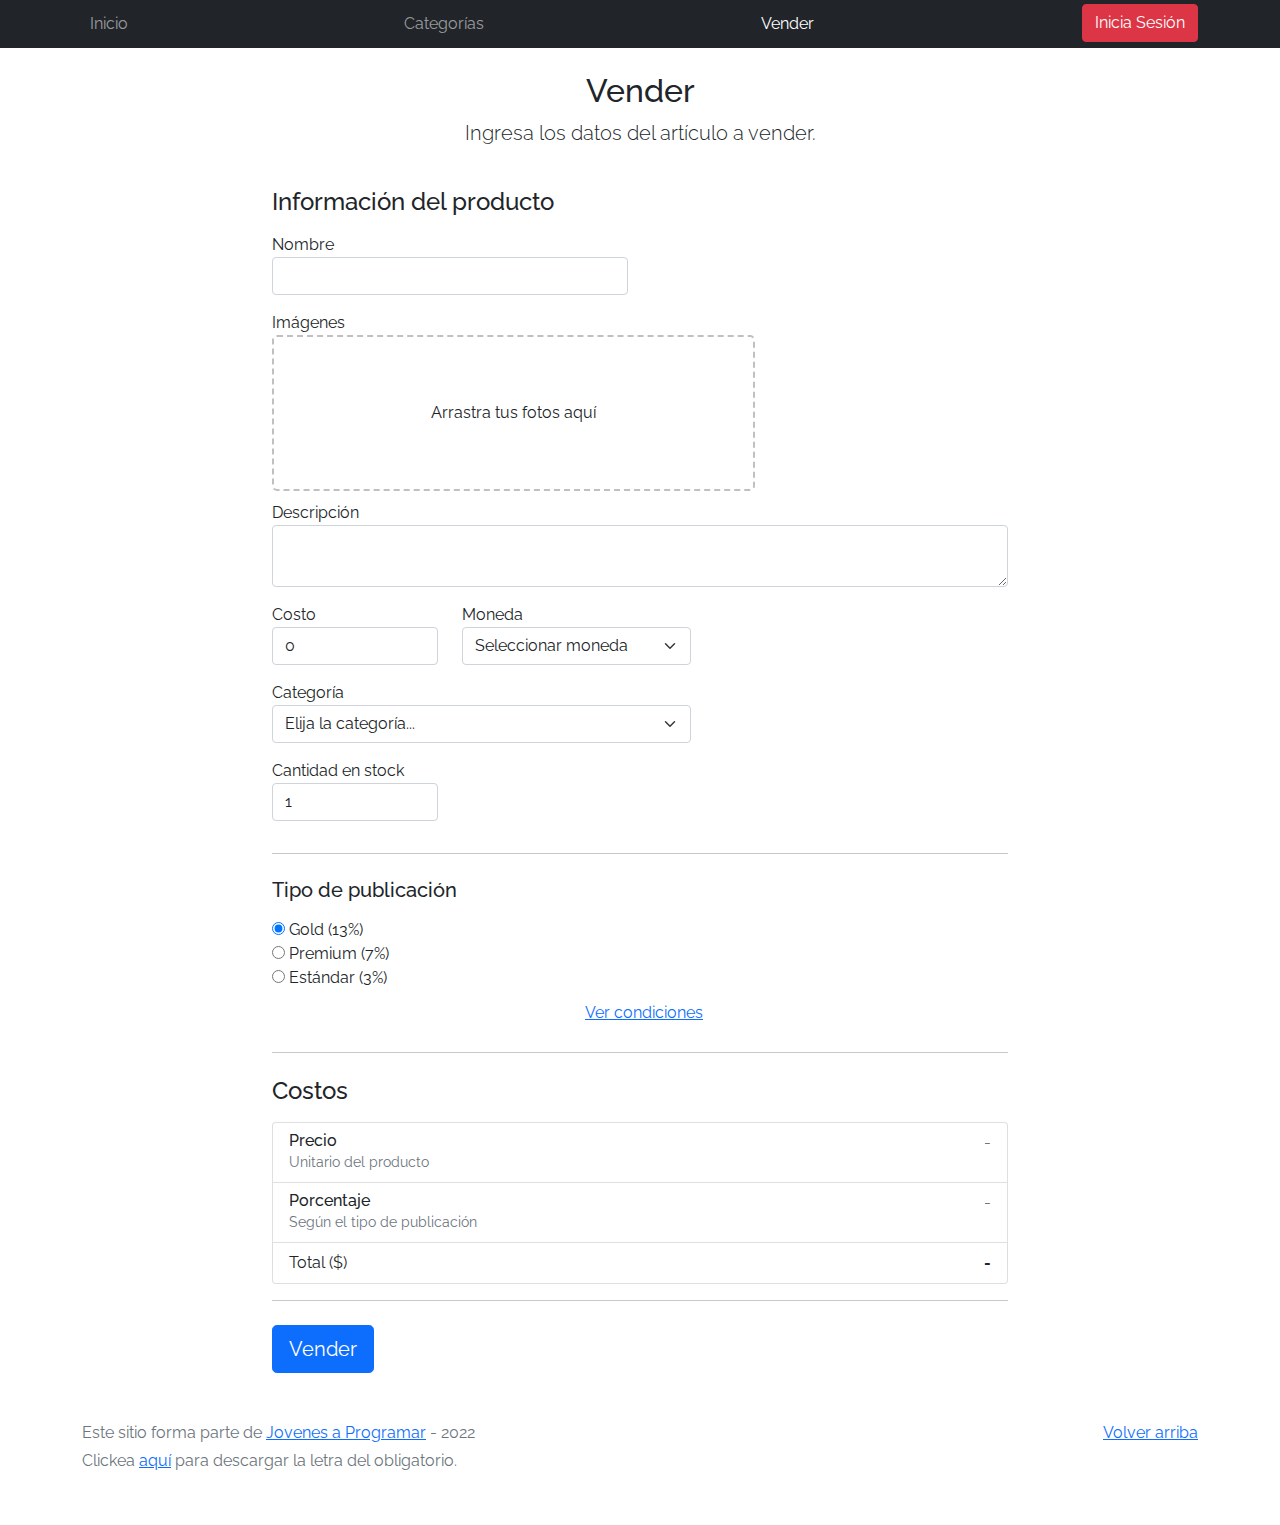
<file: sell.html>
<!DOCTYPE html>
<html lang="es">

<head>
  <meta http-equiv="Content-Type" content="text/html; charset=UTF-8">
  <meta name="viewport" content="width=device-width, initial-scale=1, shrink-to-fit=no">
  <title>eMercado - Todo lo que busques está aquí</title>
  <link href="https://fonts.googleapis.com/css?family=Raleway:300,300i,400,400i,700,700i,900,900i" rel="stylesheet">
  <link href="css/bootstrap.min.css" rel="stylesheet">
  <link href="css/dropzone.css" rel="stylesheet">
  <link href="css/styles.css" rel="stylesheet">
</head>

<body>
  <nav class="navbar navbar-expand-lg navbar-dark bg-dark p-1">
    <div class="container">
      <button class="navbar-toggler" type="button" data-bs-toggle="collapse" data-bs-target="#navbarNav"
        aria-controls="navbarNav" aria-expanded="false" aria-label="Toggle navigation">
        <span class="navbar-toggler-icon"></span>
      </button>
      <div class="collapse navbar-collapse" id="navbarNav">
        <ul class="navbar-nav w-100 justify-content-between">
          <li class="nav-item">
            <a class="nav-link" href="home.html">Inicio</a>
          </li>
          <li class="nav-item">
            <a class="nav-link" href="categories.html">Categorías</a>
          </li>
          <li class="nav-item">
            <a class="nav-link active" href="sell.html">Vender</a>
          </li>
          <li class="nav-item" id="username"> <!-- This will show the username once the user logins -->             
          </li>
        </ul>
      </div>
    </div>
  </nav>
  <div class="container">
    <div class="text-center p-4">
      <h2>Vender</h2>
      <p class="lead">Ingresa los datos del artículo a vender.</p>
    </div>
    <div class="row justify-content-md-center">
      <div class="col-md-8 order-md-1">
        <h4 class="mb-3">Información del producto</h4>
        <form class="needs-validation" id="sell-info">
          <div class="row">
            <div class="col-md-6 mb-3">
              <label for="productName">Nombre</label>
              <input type="text" class="form-control" id="productName" value="" name="productName">
              <div class="invalid-feedback">
                Ingresa un nombre
              </div>
            </div>
          </div>
          <div class="row">
            <div class="col-md-8 order-md-1">
              <label>Imágenes</label>
              <div class="needsclick dz-clickable" id="file-upload">
                <div class="dz-message needsclick">
                  Arrastra tus fotos aquí<br>
                </div>
              </div>
            </div>
          </div>
          <div class="row">
            <div class="col-md-12 mb-3">
              <label for="productDescription">Descripción</label>
              <textarea name="productDescription" class="form-control" id="productDescription"></textarea>
            </div>
          </div>
          <div class="row">
            <div class="col-md-3 mb-3">
              <label for="productCostInput">Costo</label>
              <input type="number" name="productCostInput" class="form-control" id="productCostInput" placeholder="" required="" value="0"
                min="0">
              <div class="invalid-feedback">
                El costo debe ser mayor que 0.
              </div>
            </div>
            <div class="col-md-4 mb-3">
              <label for="productCurrency">Moneda</label>
              <select name="productCurrency" class="form-select custom-select d-block w-100" id="productCurrency" required>
                <option value="" hidden selected>Seleccionar moneda</option>
                <option>Pesos Uruguayos (UYU)</option>
                <option>Dólares (USD)</option>
              </select>
              <div class="invalid-feedback">
                Ingresa una categoría válida.
              </div>
            </div>
          </div>
          <div class="row">
            <div class="col-md-7 mb-3">
              <label for="productCategory">Categoría</label>
              <select name="productCategory" class="custom-select form-select d-block w-100" id="productCategory">
                <option value="">Elija la categoría...</option>
                <option>Autos</option>
                <option>Juguetes</option>
                <option>Muebles</option>
                <option>Herramientas</option>
                <option>Computadoras</option>
                <option>Vestimenta</option>
              </select>
              <div class="invalid-feedback">
                Por favor ingresa una categoría válida.
              </div>
            </div>
          </div>
          <div class="row">
            <div class="col-md-3 mb-3">
              <label for="productCountInput">Cantidad en stock</label>
              <input type="number" name="productCountInput" class="form-control" id="productCountInput"  required value="1"
                min="0">
              <div class="invalid-feedback">
                La cantidad es requerida.
              </div>
            </div>
          </div>
          <hr class="mb-4">
          <h5 class="mb-3">Tipo de publicación</h5>
          <div class="d-block my-3">
            <div class="custom-control custom-radio">
              <input id="goldradio" name="publicationType" type="radio" class="custom-control-input" checked=""
                required="">
              <label class="custom-control-label" for="goldradio">Gold (13%)</label>
            </div>
            <div class="custom-control custom-radio">
              <input id="premiumradio" name="publicationType" type="radio" class="custom-control-input" required="">
              <label class="custom-control-label" for="premiumradio">Premium (7%)</label>
            </div>
            <div class="custom-control custom-radio">
              <input id="standardradio" name="publicationType" type="radio" class="custom-control-input" required="">
              <label class="custom-control-label" for="standardradio">Estándar (3%)</label>
            </div>
            <div class="row">
              <button type="button" class="m-1 btn btn-link" data-bs-toggle="modal"
                data-bs-target="#contidionsModal">Ver
                condiciones</button>
            </div>
          </div>
          <hr class="mb-4">
          <h4 class="mb-3">Costos</h4>
          <ul class="list-group mb-3">
            <li class="list-group-item d-flex justify-content-between lh-condensed">
              <div>
                <h6 class="my-0">Precio</h6>
                <small class="text-muted">Unitario del producto</small>
              </div>
              <span class="text-muted" id="productCostText">-</span>
            </li>
            <li class="list-group-item d-flex justify-content-between lh-condensed">
              <div>
                <h6 class="my-0">Porcentaje</h6>
                <small class="text-muted">Según el tipo de publicación</small>
              </div>
              <span class="text-muted" id="comissionText">-</span>
            </li>
            <li class="list-group-item d-flex justify-content-between">
              <span>Total ($)</span>
              <strong id="totalCostText">-</strong>
            </li>
          </ul>
          <hr class="mb-4">
          <button class="btn btn-primary btn-lg" type="submit">Vender</button>
        </form>
      </div>
    </div>
  </div>
  <footer class="text-muted">
    <div class="container">
      <p class="float-end">
        <a href="#">Volver arriba</a>
      </p>
      <p>Este sitio forma parte de <a href="https://jovenesaprogramar.edu.uy/" target="_blank">Jovenes a Programar</a> -
        2022</p>
      <p>Clickea <a target="_blank" href="Letra.pdf">aquí</a> para descargar la letra del obligatorio.</p>
    </div>
  </footer>

  <div class="alert alert-primary-dismissible fade" id="alertResult" role="alert">
    <span id="resultSpan"></span>
  </div>

  <div class="modal fade" tabindex="-1" role="dialog" id="contidionsModal">
    <div class="modal-dialog" role="document">
      <div class="modal-content">
        <div class="modal-header">
          <h5 class="modal-title">Condiciones de publicación</h5>
        </div>
        <div class="modal-body">
          <div class="container">
            <div class="row">
              <h5 class="text-warning">Gold (13%)</h5>
              <p class="muted text-justify">Tu producto se verá de forma promocionada en portada, además de las
                condiciones de Premium y Estándar.</p>
            </div>
            <hr>
            <div class="row">
              <h5 class="text-primary">Premium (7%)</h5>
              <p class="muted text-justify">Se mostrará el producto en los primeros lugares de resultados de búsqueda,
                así cómo cuando se ingrese a la categoría que pertenezca.</p>
            </div>
            <hr>
            <div class="row">
              <h5 class="text-secondary">Estándar (3%)</h5>
              <p class="muted text-justify">El producto se listará en la categoría correspondiente, así como en los
                resultados de búsquedas que coincidan con las palabras claves en el nombre.</p>
            </div>
          </div>
        </div>
        <div class="modal-footer">
          <button type="button" class="btn btn-primary" data-bs-dismiss="modal">Cerrar</button>
        </div>
      </div>
    </div>
  </div>
  <div id="spinner-wrapper">
    <div class="lds-ring">
      <div></div>
      <div></div>
      <div></div>
      <div></div>
    </div>
  </div>
  <script src="js/bootstrap.bundle.min.js"></script>
  <script src="js/dropzone.js"></script>
  <script src="js/init.js"></script>
  <script src="js/sell.js"></script>
</body>

</html>
</file>
<file: css/styles.css>
.jumbotron,
.card-body,
.container,
.site-header {
  font-family: 'Raleway', serif !important;
}

.jumbotron .display-4 {
  font-weight: bold;
}

nav a {
  text-decoration: none;
}

.bd-placeholder-img {
  font-size: 1.125rem;
  text-anchor: middle;
  -webkit-user-select: none;
  -moz-user-select: none;
  -ms-user-select: none;
  user-select: none;
}

@media (min-width: 768px) {
  .bd-placeholder-img-lg {
    font-size: 3.5rem;
  }
}

.jumbotron {
  height: 50vh;
  padding: 5em inherit;
  margin-bottom: 0;
  background-color: #53C0FB;
  background: url('../img/cover_back.png');
  background-size: cover;
  background-position: center;
  background-repeat: no-repeat;
  color: black;
  font-weight: bold;
}

@media (min-width: 768px) {
  .jumbotron {
    padding-top: 6rem;
    padding-bottom: 6rem;
  }
}

.jumbotron p:last-child {
  margin-bottom: 0;
}

.jumbotron-heading {
  font-weight: 300;
}

.jumbotron .container {
  max-width: 40rem;
  background-color: rgba(255, 255, 255, 0.5);
  border-radius: 10px;
  text-shadow: 1px 1px 2px grey;
}

.jumbotron .lead {
  font-size: 38px;
}

footer {
  padding-top: 3rem;
  padding-bottom: 3rem;
}

footer p {
  margin-bottom: .25rem;
}

.site-header a {
  color: white;
  transition: ease-in-out color .15s;
}

.site-header .dropdown-menu a {
  color: black;
}

.dropzone {
  border: 2px dashed #0087F7;
  border-radius: 5px;
  background: white;
}

.img-fit {
  max-height: 100%;
}

.alert {
  position: fixed;
  top: 80px;
  width: 50%;
  left: 50%;
  transform: translate(-50%, 0);
}

.lds-ring {
  display: inline-block;
  position: relative;
  width: 64px;
  height: 64px;
  top: 50%;
  left: 50%;
}

.cursor-active {
  cursor: pointer;
}

.left {
  float: left;
  padding: 4px;
  background-color: rgba(255, 255, 255, 0.5);
}

.lds-ring div {
  box-sizing: border-box;
  display: block;
  position: absolute;
  width: 51px;
  height: 51px;
  margin: 6px;
  border: 6px solid #fff;
  border-radius: 50%;
  animation: lds-ring 1.2s cubic-bezier(0.5, 0, 0.5, 1) infinite;
  border-color: #fff transparent transparent transparent;
}

.lds-ring div:nth-child(1) {
  animation-delay: -0.45s;
}

.lds-ring div:nth-child(2) {
  animation-delay: -0.3s;
}

.lds-ring div:nth-child(3) {
  animation-delay: -0.15s;
}

@keyframes lds-ring {
  0% {
    transform: rotate(0deg);
  }

  100% {
    transform: rotate(360deg);
  }
}

.signin {
  width: 100%;
  max-width: 330px;
  padding: 15px;
  margin: auto;
}

#spinner-wrapper {
  position: fixed;
  background-color: rgba(0, 0, 0, 0.5);
  width: 100%;
  height: 100%;
  top: 0;
  left: 0;
  z-index: 1021;
  display: none;
}

main {
  min-height: calc(100vh - 210px);
}

a.custom-card,
a.custom-card:hover {
  color: inherit;
  text-decoration: inherit;
}

.checked {
  color: orange;
}

xmp {
  font: inherit;
  white-space: pre-wrap;
  word-break: break-all; 
  margin: 0;
}
</file>
<file: css/dropzone.css>
/*
 * The MIT License
 * Copyright (c) 2012 Matias Meno <m@tias.me>
 */
.dropzone, .dropzone * {
  box-sizing: border-box; }

.dropzone {
  position: relative; }
  .dropzone .dz-preview {
    position: relative;
    display: inline-block;
    width: 120px;
    margin: 0.5em; }
    .dropzone .dz-preview .dz-progress {
      display: block;
      height: 15px;
      border: 1px solid #aaa; }
      .dropzone .dz-preview .dz-progress .dz-upload {
        display: block;
        height: 100%;
        width: 0;
        background: green; }
    .dropzone .dz-preview .dz-error-message {
      color: red;
      display: none; }
    .dropzone .dz-preview.dz-error .dz-error-message, .dropzone .dz-preview.dz-error .dz-error-mark {
      display: block; }
    .dropzone .dz-preview.dz-success .dz-success-mark {
      display: block; }
    .dropzone .dz-preview .dz-error-mark, .dropzone .dz-preview .dz-success-mark {
      position: absolute;
      display: none;
      left: 30px;
      top: 30px;
      width: 54px;
      height: 58px;
      left: 50%;
      margin-left: -27px; }

@-webkit-keyframes passing-through {
  0% {
    opacity: 0;
    -webkit-transform: translateY(40px);
    -moz-transform: translateY(40px);
    -ms-transform: translateY(40px);
    -o-transform: translateY(40px);
    transform: translateY(40px); }
  30%, 70% {
    opacity: 1;
    -webkit-transform: translateY(0px);
    -moz-transform: translateY(0px);
    -ms-transform: translateY(0px);
    -o-transform: translateY(0px);
    transform: translateY(0px); }
  100% {
    opacity: 0;
    -webkit-transform: translateY(-40px);
    -moz-transform: translateY(-40px);
    -ms-transform: translateY(-40px);
    -o-transform: translateY(-40px);
    transform: translateY(-40px); } }
@-moz-keyframes passing-through {
  0% {
    opacity: 0;
    -webkit-transform: translateY(40px);
    -moz-transform: translateY(40px);
    -ms-transform: translateY(40px);
    -o-transform: translateY(40px);
    transform: translateY(40px); }
  30%, 70% {
    opacity: 1;
    -webkit-transform: translateY(0px);
    -moz-transform: translateY(0px);
    -ms-transform: translateY(0px);
    -o-transform: translateY(0px);
    transform: translateY(0px); }
  100% {
    opacity: 0;
    -webkit-transform: translateY(-40px);
    -moz-transform: translateY(-40px);
    -ms-transform: translateY(-40px);
    -o-transform: translateY(-40px);
    transform: translateY(-40px); } }
@keyframes passing-through {
  0% {
    opacity: 0;
    -webkit-transform: translateY(40px);
    -moz-transform: translateY(40px);
    -ms-transform: translateY(40px);
    -o-transform: translateY(40px);
    transform: translateY(40px); }
  30%, 70% {
    opacity: 1;
    -webkit-transform: translateY(0px);
    -moz-transform: translateY(0px);
    -ms-transform: translateY(0px);
    -o-transform: translateY(0px);
    transform: translateY(0px); }
  100% {
    opacity: 0;
    -webkit-transform: translateY(-40px);
    -moz-transform: translateY(-40px);
    -ms-transform: translateY(-40px);
    -o-transform: translateY(-40px);
    transform: translateY(-40px); } }
@-webkit-keyframes slide-in {
  0% {
    opacity: 0;
    -webkit-transform: translateY(40px);
    -moz-transform: translateY(40px);
    -ms-transform: translateY(40px);
    -o-transform: translateY(40px);
    transform: translateY(40px); }
  30% {
    opacity: 1;
    -webkit-transform: translateY(0px);
    -moz-transform: translateY(0px);
    -ms-transform: translateY(0px);
    -o-transform: translateY(0px);
    transform: translateY(0px); } }
@-moz-keyframes slide-in {
  0% {
    opacity: 0;
    -webkit-transform: translateY(40px);
    -moz-transform: translateY(40px);
    -ms-transform: translateY(40px);
    -o-transform: translateY(40px);
    transform: translateY(40px); }
  30% {
    opacity: 1;
    -webkit-transform: translateY(0px);
    -moz-transform: translateY(0px);
    -ms-transform: translateY(0px);
    -o-transform: translateY(0px);
    transform: translateY(0px); } }
@keyframes slide-in {
  0% {
    opacity: 0;
    -webkit-transform: translateY(40px);
    -moz-transform: translateY(40px);
    -ms-transform: translateY(40px);
    -o-transform: translateY(40px);
    transform: translateY(40px); }
  30% {
    opacity: 1;
    -webkit-transform: translateY(0px);
    -moz-transform: translateY(0px);
    -ms-transform: translateY(0px);
    -o-transform: translateY(0px);
    transform: translateY(0px); } }
@-webkit-keyframes pulse {
  0% {
    -webkit-transform: scale(1);
    -moz-transform: scale(1);
    -ms-transform: scale(1);
    -o-transform: scale(1);
    transform: scale(1); }
  10% {
    -webkit-transform: scale(1.1);
    -moz-transform: scale(1.1);
    -ms-transform: scale(1.1);
    -o-transform: scale(1.1);
    transform: scale(1.1); }
  20% {
    -webkit-transform: scale(1);
    -moz-transform: scale(1);
    -ms-transform: scale(1);
    -o-transform: scale(1);
    transform: scale(1); } }
@-moz-keyframes pulse {
  0% {
    -webkit-transform: scale(1);
    -moz-transform: scale(1);
    -ms-transform: scale(1);
    -o-transform: scale(1);
    transform: scale(1); }
  10% {
    -webkit-transform: scale(1.1);
    -moz-transform: scale(1.1);
    -ms-transform: scale(1.1);
    -o-transform: scale(1.1);
    transform: scale(1.1); }
  20% {
    -webkit-transform: scale(1);
    -moz-transform: scale(1);
    -ms-transform: scale(1);
    -o-transform: scale(1);
    transform: scale(1); } }
@keyframes pulse {
  0% {
    -webkit-transform: scale(1);
    -moz-transform: scale(1);
    -ms-transform: scale(1);
    -o-transform: scale(1);
    transform: scale(1); }
  10% {
    -webkit-transform: scale(1.1);
    -moz-transform: scale(1.1);
    -ms-transform: scale(1.1);
    -o-transform: scale(1.1);
    transform: scale(1.1); }
  20% {
    -webkit-transform: scale(1);
    -moz-transform: scale(1);
    -ms-transform: scale(1);
    -o-transform: scale(1);
    transform: scale(1); } }
#file-upload, #file-upload * {
  box-sizing: border-box; }

#file-upload {
  min-height: 150px;
  border: 2px dashed silver;
  border-radius: 5px;
  background: white;
margin-bottom: 10px;}
  #file-upload.dz-clickable {
    cursor: pointer; }
    #file-upload.dz-clickable * {
      cursor: default; }
    #file-upload.dz-clickable .dz-message, #file-upload.dz-clickable .dz-message * {
      cursor: pointer; }
  #file-upload.dz-started .dz-message {
    display: none; }
  #file-upload.dz-drag-hover {
    border-style: solid; }
    #file-upload.dz-drag-hover .dz-message {
      opacity: 0.5; }
  #file-upload .dz-message {
    text-align: center;
    margin: 4em 0; }
  #file-upload .dz-preview {
    position: relative;
    display: inline-block;
    vertical-align: top;
    margin: 16px;
    min-height: 100px; }
    #file-upload .dz-preview:hover {
      z-index: 1000; }
      #file-upload .dz-preview:hover .dz-details {
        opacity: 1; }
    #file-upload .dz-preview.dz-file-preview .dz-image {
      border-radius: 20px;
      background: #999;
      background: linear-gradient(to bottom, #eee, #ddd); }
    #file-upload .dz-preview.dz-file-preview .dz-details {
      opacity: 1; }
    #file-upload .dz-preview.dz-image-preview {
      background: white; }
      #file-upload .dz-preview.dz-image-preview .dz-details {
        -webkit-transition: opacity 0.2s linear;
        -moz-transition: opacity 0.2s linear;
        -ms-transition: opacity 0.2s linear;
        -o-transition: opacity 0.2s linear;
        transition: opacity 0.2s linear; }
    #file-upload .dz-preview .dz-remove {
      font-size: 14px;
      text-align: center;
      display: block;
      cursor: pointer;
      border: none; }
      #file-upload .dz-preview .dz-remove:hover {
        text-decoration: underline; }
    #file-upload .dz-preview:hover .dz-details {
      opacity: 1; }
    #file-upload .dz-preview .dz-details {
      z-index: 20;
      position: absolute;
      top: 0;
      left: 0;
      opacity: 0;
      font-size: 13px;
      min-width: 100%;
      max-width: 100%;
      padding: 2em 1em;
      text-align: center;
      color: rgba(0, 0, 0, 0.9);
      line-height: 150%; }
      #file-upload .dz-preview .dz-details .dz-size {
        margin-bottom: 1em;
        font-size: 16px; }
      #file-upload .dz-preview .dz-details .dz-filename {
        white-space: nowrap; }
        #file-upload .dz-preview .dz-details .dz-filename:hover span {
          border: 1px solid rgba(200, 200, 200, 0.8);
          background-color: rgba(255, 255, 255, 0.8); }
        #file-upload .dz-preview .dz-details .dz-filename:not(:hover) {
          overflow: hidden;
          text-overflow: ellipsis; }
          #file-upload .dz-preview .dz-details .dz-filename:not(:hover) span {
            border: 1px solid transparent; }
      #file-upload .dz-preview .dz-details .dz-filename span, #file-upload .dz-preview .dz-details .dz-size span {
        background-color: rgba(255, 255, 255, 0.4);
        padding: 0 0.4em;
        border-radius: 3px; }
    #file-upload .dz-preview:hover .dz-image img {
      -webkit-transform: scale(1.05, 1.05);
      -moz-transform: scale(1.05, 1.05);
      -ms-transform: scale(1.05, 1.05);
      -o-transform: scale(1.05, 1.05);
      transform: scale(1.05, 1.05);
      -webkit-filter: blur(8px);
      filter: blur(8px); }
    #file-upload .dz-preview .dz-image {
      border-radius: 20px;
      overflow: hidden;
      width: 120px;
      height: 120px;
      position: relative;
      display: block;
      z-index: 10; }
      #file-upload .dz-preview .dz-image img {
        display: block; }
    #file-upload .dz-preview.dz-success .dz-success-mark {
      -webkit-animation: passing-through 3s cubic-bezier(0.77, 0, 0.175, 1);
      -moz-animation: passing-through 3s cubic-bezier(0.77, 0, 0.175, 1);
      -ms-animation: passing-through 3s cubic-bezier(0.77, 0, 0.175, 1);
      -o-animation: passing-through 3s cubic-bezier(0.77, 0, 0.175, 1);
      animation: passing-through 3s cubic-bezier(0.77, 0, 0.175, 1); }
    #file-upload .dz-preview.dz-error .dz-error-mark {
      opacity: 1;
      -webkit-animation: slide-in 3s cubic-bezier(0.77, 0, 0.175, 1);
      -moz-animation: slide-in 3s cubic-bezier(0.77, 0, 0.175, 1);
      -ms-animation: slide-in 3s cubic-bezier(0.77, 0, 0.175, 1);
      -o-animation: slide-in 3s cubic-bezier(0.77, 0, 0.175, 1);
      animation: slide-in 3s cubic-bezier(0.77, 0, 0.175, 1); }
    #file-upload .dz-preview .dz-success-mark, #file-upload .dz-preview .dz-error-mark {
      pointer-events: none;
      opacity: 0;
      z-index: 500;
      position: absolute;
      display: block;
      top: 50%;
      left: 50%;
      margin-left: -27px;
      margin-top: -27px; }
      #file-upload .dz-preview .dz-success-mark svg, #file-upload .dz-preview .dz-error-mark svg {
        display: block;
        width: 54px;
        height: 54px; }
    #file-upload .dz-preview.dz-processing .dz-progress {
      opacity: 1;
      -webkit-transition: all 0.2s linear;
      -moz-transition: all 0.2s linear;
      -ms-transition: all 0.2s linear;
      -o-transition: all 0.2s linear;
      transition: all 0.2s linear; }
    #file-upload .dz-preview.dz-complete .dz-progress {
      opacity: 0;
      -webkit-transition: opacity 0.4s ease-in;
      -moz-transition: opacity 0.4s ease-in;
      -ms-transition: opacity 0.4s ease-in;
      -o-transition: opacity 0.4s ease-in;
      transition: opacity 0.4s ease-in; }
    #file-upload .dz-preview:not(.dz-processing) .dz-progress {
      -webkit-animation: pulse 6s ease infinite;
      -moz-animation: pulse 6s ease infinite;
      -ms-animation: pulse 6s ease infinite;
      -o-animation: pulse 6s ease infinite;
      animation: pulse 6s ease infinite; }
    #file-upload .dz-preview .dz-progress {
      opacity: 1;
      z-index: 1000;
      pointer-events: none;
      position: absolute;
      height: 16px;
      left: 50%;
      top: 50%;
      margin-top: -8px;
      width: 80px;
      margin-left: -40px;
      background: rgba(255, 255, 255, 0.9);
      -webkit-transform: scale(1);
      border-radius: 8px;
      overflow: hidden; }
      #file-upload .dz-preview .dz-progress .dz-upload {
        background: #333;
        background: linear-gradient(to bottom, #666, #444);
        position: absolute;
        top: 0;
        left: 0;
        bottom: 0;
        width: 0;
        -webkit-transition: width 300ms ease-in-out;
        -moz-transition: width 300ms ease-in-out;
        -ms-transition: width 300ms ease-in-out;
        -o-transition: width 300ms ease-in-out;
        transition: width 300ms ease-in-out; }
    #file-upload .dz-preview.dz-error .dz-error-message {
      display: block; }
    #file-upload .dz-preview.dz-error:hover .dz-error-message {
      opacity: 1;
      pointer-events: auto; }
    #file-upload .dz-preview .dz-error-message {
      pointer-events: none;
      z-index: 1000;
      position: absolute;
      display: block;
      display: none;
      opacity: 0;
      -webkit-transition: opacity 0.3s ease;
      -moz-transition: opacity 0.3s ease;
      -ms-transition: opacity 0.3s ease;
      -o-transition: opacity 0.3s ease;
      transition: opacity 0.3s ease;
      border-radius: 8px;
      font-size: 13px;
      top: 130px;
      left: -10px;
      width: 140px;
      background: #be2626;
      background: linear-gradient(to bottom, #be2626, #a92222);
      padding: 0.5em 1.2em;
      color: white; }
      #file-upload .dz-preview .dz-error-message:after {
        content: '';
        position: absolute;
        top: -6px;
        left: 64px;
        width: 0;
        height: 0;
        border-left: 6px solid transparent;
        border-right: 6px solid transparent;
        border-bottom: 6px solid #be2626; }

#file-upload .dz-preview.dz-error .dz-error-message, #file-upload .dz-preview.dz-error .dz-error-mark{
  display: none;
}
</file>
